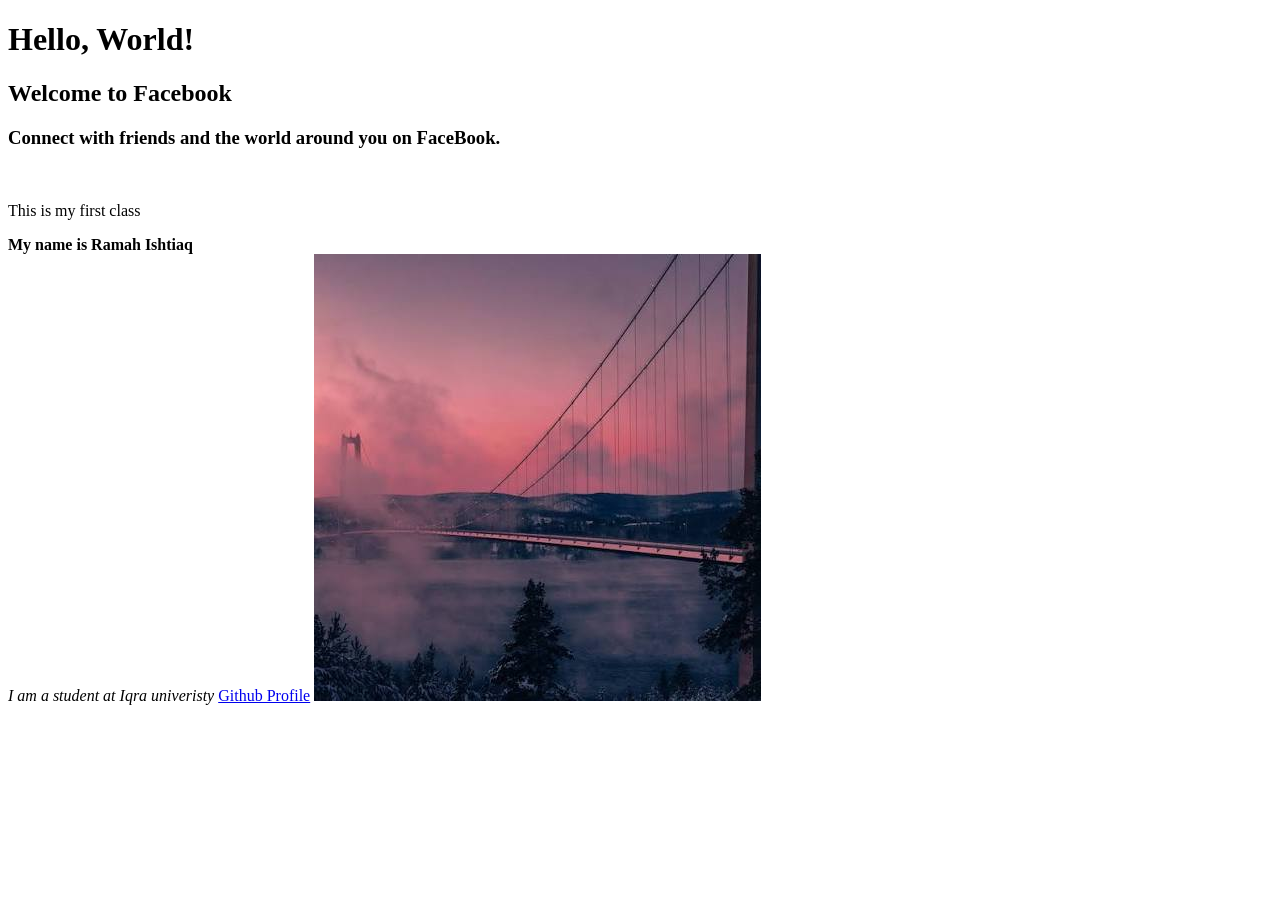
<file: index.html>
<!DOCTYPE html>
<html lang="en">
<head>
    <meta charset="UTF-8">
    <meta name="viewport" content="width=device-width, initial-scale=1.0">
    <title>Document</title>
</head>
<body>
   <h1>Hello, World!</h1>
    <h2>Welcome to Facebook</h2>
    <h3>Connect with friends and the world around you on FaceBook.</h3><br>
    <p>This is my first class</p>
    <strong>My name is Ramah Ishtiaq</strong> <br>
    <em>I am a student at Iqra univeristy</em> 
    <a href="https://github.com/ramahishtiaq-ux/learning-web2026">Github Profile</a>
    <img src="images.jpg" alt="aesthetic pic">
</body>
</html>
</file>
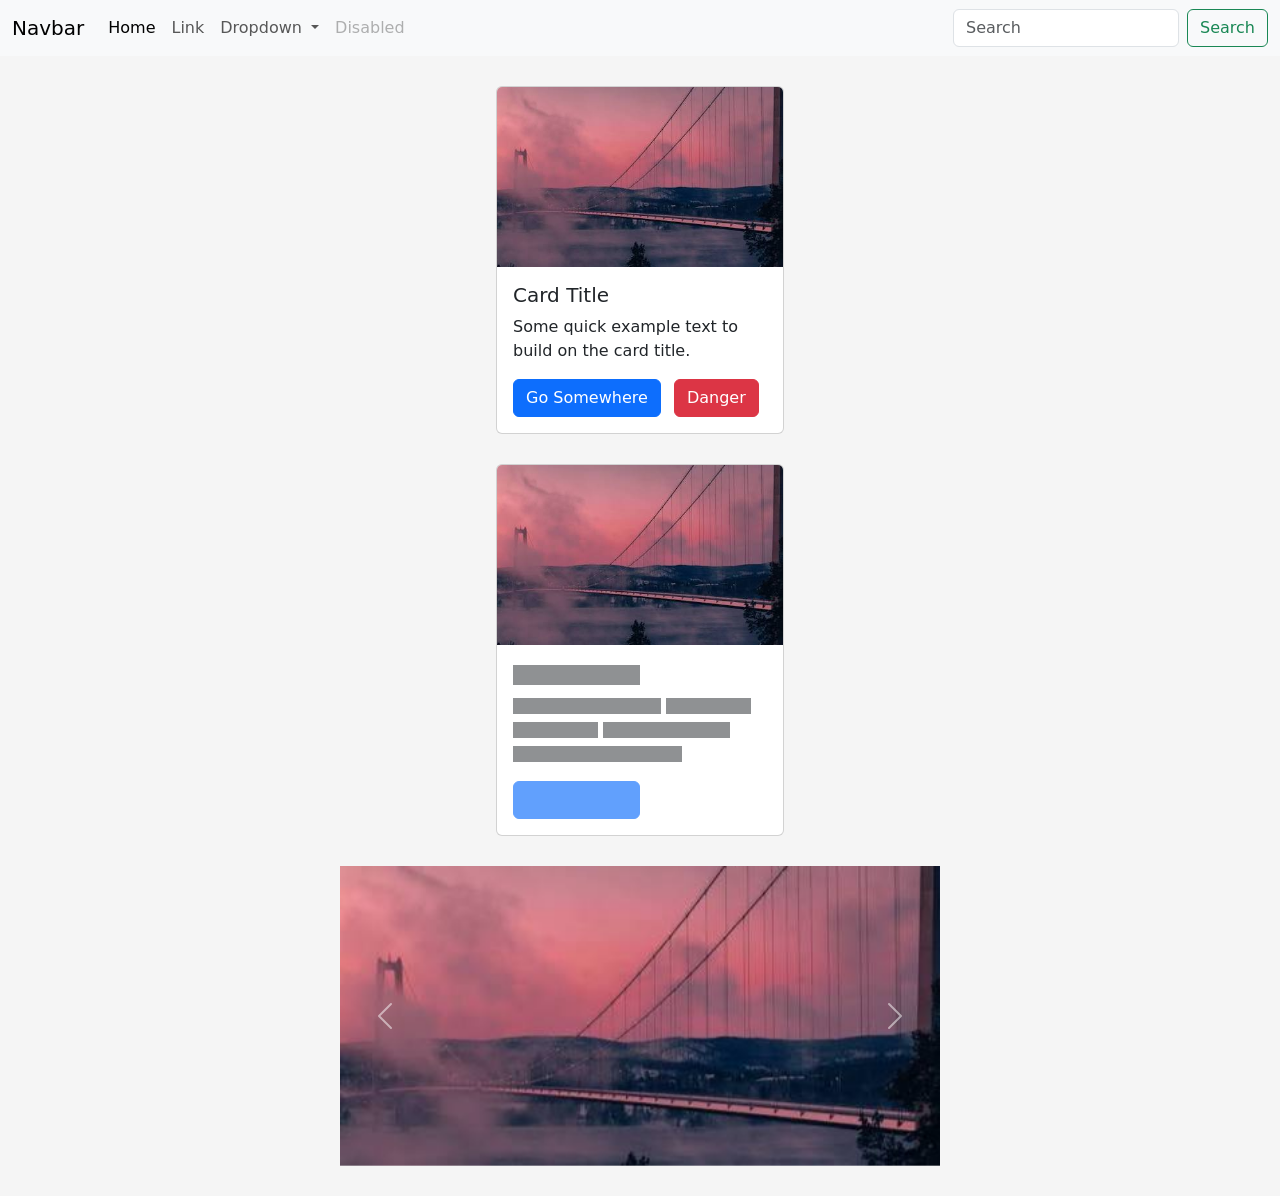
<file: bootstrap.html>
<!DOCTYPE html>
<html lang="en">

<head>

    <meta charset="UTF-8">

    <meta name="viewport" content="width=device-width, initial-scale=1.0">

    <title>Bootstrap Website</title>


    <!-- Bootstrap CSS Link -->

    <link
        href="https://cdn.jsdelivr.net/npm/bootstrap@5.3.8/dist/css/bootstrap.min.css"
        rel="stylesheet">


    <!-- External CSS File Link -->

    <link rel="stylesheet" href="style.css">


</head>


<body>


    <!-- NAVBAR START -->

    <nav class="navbar navbar-expand-lg bg-body-tertiary">

        <div class="container-fluid">

            <a class="navbar-brand" href="#">
                Navbar
            </a>


            <button class="navbar-toggler"
                type="button"
                data-bs-toggle="collapse"
                data-bs-target="#navbarSupportedContent"
                aria-controls="navbarSupportedContent"
                aria-expanded="false"
                aria-label="Toggle navigation">

                <span class="navbar-toggler-icon"></span>

            </button>


            <div class="collapse navbar-collapse"
                id="navbarSupportedContent">


                <ul class="navbar-nav me-auto mb-2 mb-lg-0">


                    <li class="nav-item">

                        <a class="nav-link active"
                            aria-current="page"
                            href="#">

                            Home

                        </a>

                    </li>


                    <li class="nav-item">

                        <a class="nav-link"
                            href="#">

                            Link

                        </a>

                    </li>


                    <li class="nav-item dropdown">

                        <a class="nav-link dropdown-toggle"
                            href="#"
                            role="button"
                            data-bs-toggle="dropdown"
                            aria-expanded="false">

                            Dropdown

                        </a>


                        <ul class="dropdown-menu">


                            <li>

                                <a class="dropdown-item"
                                    href="#">

                                    Action

                                </a>

                            </li>


                            <li>

                                <a class="dropdown-item"
                                    href="#">

                                    Another action

                                </a>

                            </li>


                            <li>

                                <hr class="dropdown-divider">

                            </li>


                            <li>

                                <a class="dropdown-item"
                                    href="#">

                                    Something else here

                                </a>

                            </li>


                        </ul>

                    </li>


                    <li class="nav-item">

                        <a class="nav-link disabled"
                            aria-disabled="true">

                            Disabled

                        </a>

                    </li>


                </ul>


                <!-- SEARCH BAR -->

                <form class="d-flex"
                    role="search">


                    <input class="form-control me-2"
                        type="search"
                        placeholder="Search"
                        aria-label="Search">


                    <button class="btn btn-outline-success"
                        type="submit">

                        Search

                    </button>


                </form>


            </div>

        </div>

    </nav>

    <!-- NAVBAR END -->


    <!-- NORMAL CARD -->

    <div class="card">

        <img src="images.jpg"
            class="card-img-top"
            alt="Card Image">


        <div class="card-body">


            <h5 class="card-title">

                Card Title

            </h5>


            <p class="card-text">

                Some quick example text to build
                on the card title.

            </p>


            <!-- PRIMARY BUTTON -->

            <a href="#"
                class="btn btn-primary">

                Go Somewhere

            </a>


            <!-- DANGER BUTTON -->

            <a href="#"
                class="btn btn-danger ms-2">

                Danger

            </a>


        </div>

    </div>

    <!-- NORMAL CARD END -->


    <!-- PLACEHOLDER CARD -->

    <div class="card"
        aria-hidden="true">


        <img src="images.jpg"
            class="card-img-top"
            alt="Image">


        <div class="card-body">


            <h5 class="card-title placeholder-glow">

                <span class="placeholder col-6"></span>

            </h5>


            <p class="card-text placeholder-glow">


                <span class="placeholder col-7"></span>

                <span class="placeholder col-4"></span>

                <span class="placeholder col-4"></span>

                <span class="placeholder col-6"></span>

                <span class="placeholder col-8"></span>


            </p>


            <a class="btn btn-primary disabled placeholder col-6"
                aria-disabled="true">

            </a>


        </div>

    </div>

    <!-- PLACEHOLDER CARD END -->


    <!-- CAROUSEL START -->

    <div id="carouselExample"
        class="carousel slide">


        <div class="carousel-inner">


            <!-- IMAGE 1 -->

            <div class="carousel-item active">

                <img src="images.jpg"
                    class="d-block w-100"
                    alt="Image 1">

            </div>


            <!-- IMAGE 2 -->

            <div class="carousel-item">

                <img src="images.jpg"
                    class="d-block w-100"
                    alt="Image 2">

            </div>


            <!-- IMAGE 3 -->

            <div class="carousel-item">

                <img src="images.jpg"
                    class="d-block w-100"
                    alt="Image 3">

            </div>


        </div>


        <!-- PREVIOUS BUTTON -->

        <button class="carousel-control-prev"
            type="button"
            data-bs-target="#carouselExample"
            data-bs-slide="prev">

            <span class="carousel-control-prev-icon"
                aria-hidden="true">

            </span>

            <span class="visually-hidden">

                Previous

            </span>

        </button>


        <!-- NEXT BUTTON -->

        <button class="carousel-control-next"
            type="button"
            data-bs-target="#carouselExample"
            data-bs-slide="next">

            <span class="carousel-control-next-icon"
                aria-hidden="true">

            </span>

            <span class="visually-hidden">

                Next

            </span>

        </button>


    </div>

    <!-- CAROUSEL END -->


    <!-- Bootstrap JavaScript -->

    <script
        src="https://cdn.jsdelivr.net/npm/bootstrap@5.3.8/dist/js/bootstrap.bundle.min.js">
    </script>


</body>

</html>
</file>
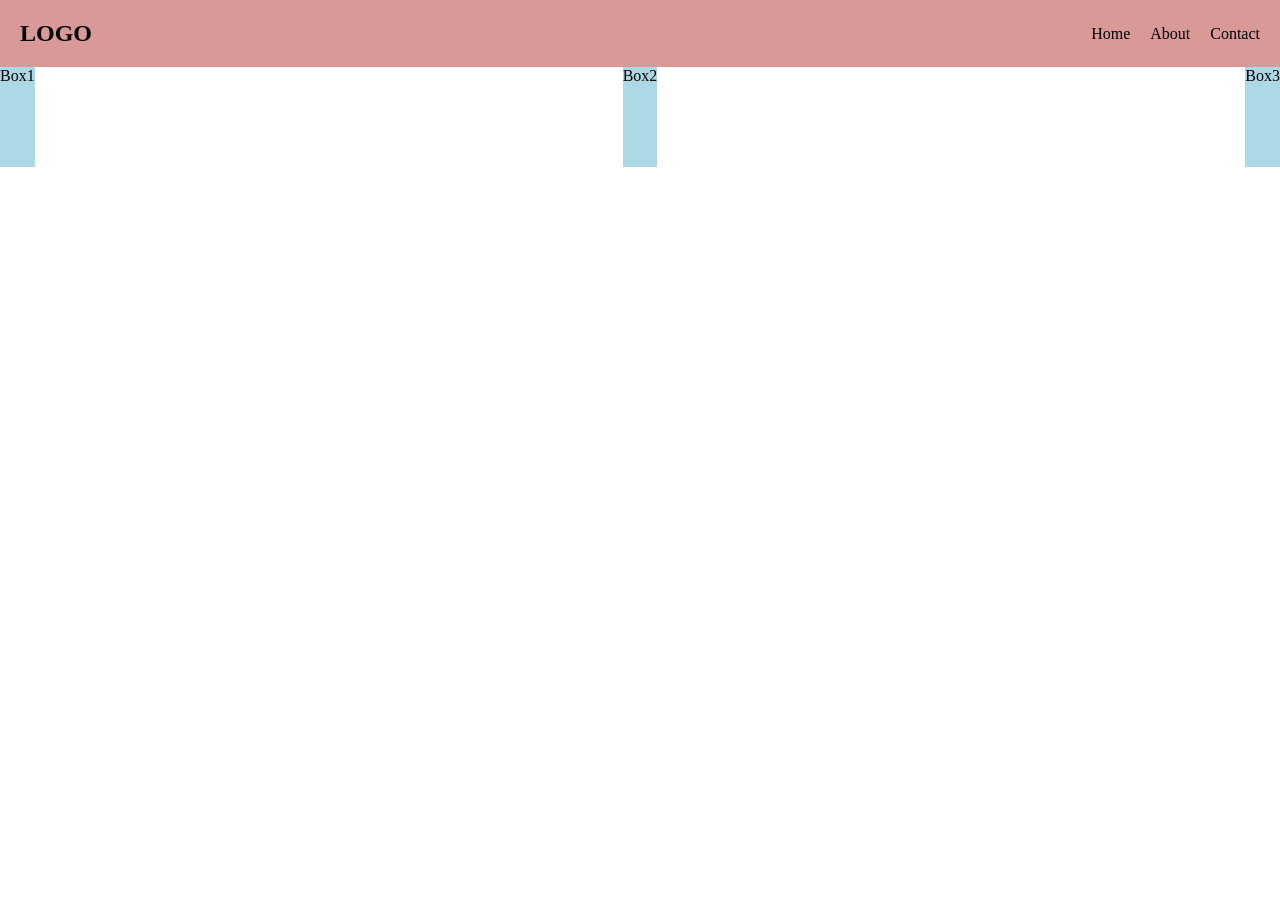
<file: day5.html>
<!DOCTYPE html>
<html lang="en">
<head>
    <meta charset="UTF-8">
    <meta name="viewport" content="width=device-width, initial-scale=1.0">
    <title>Document</title>
    <link rel="stylesheet" href="day5.css">
</head>
<body>
    <nav class="navbar">
        <h2>LOGO</h2>
        <div class="links">
            <a href="home.html">Home</a>
            <a href="About.html">About</a>
            <a href="Contact.html">Contact</a>
        </div>
        
    </nav>
    <div class="container">
        <div class="box">Box1</div>
        <div class="box">Box2</div>
        <div class="box">Box3</div>
    </div>
</body>
</html>
</file>
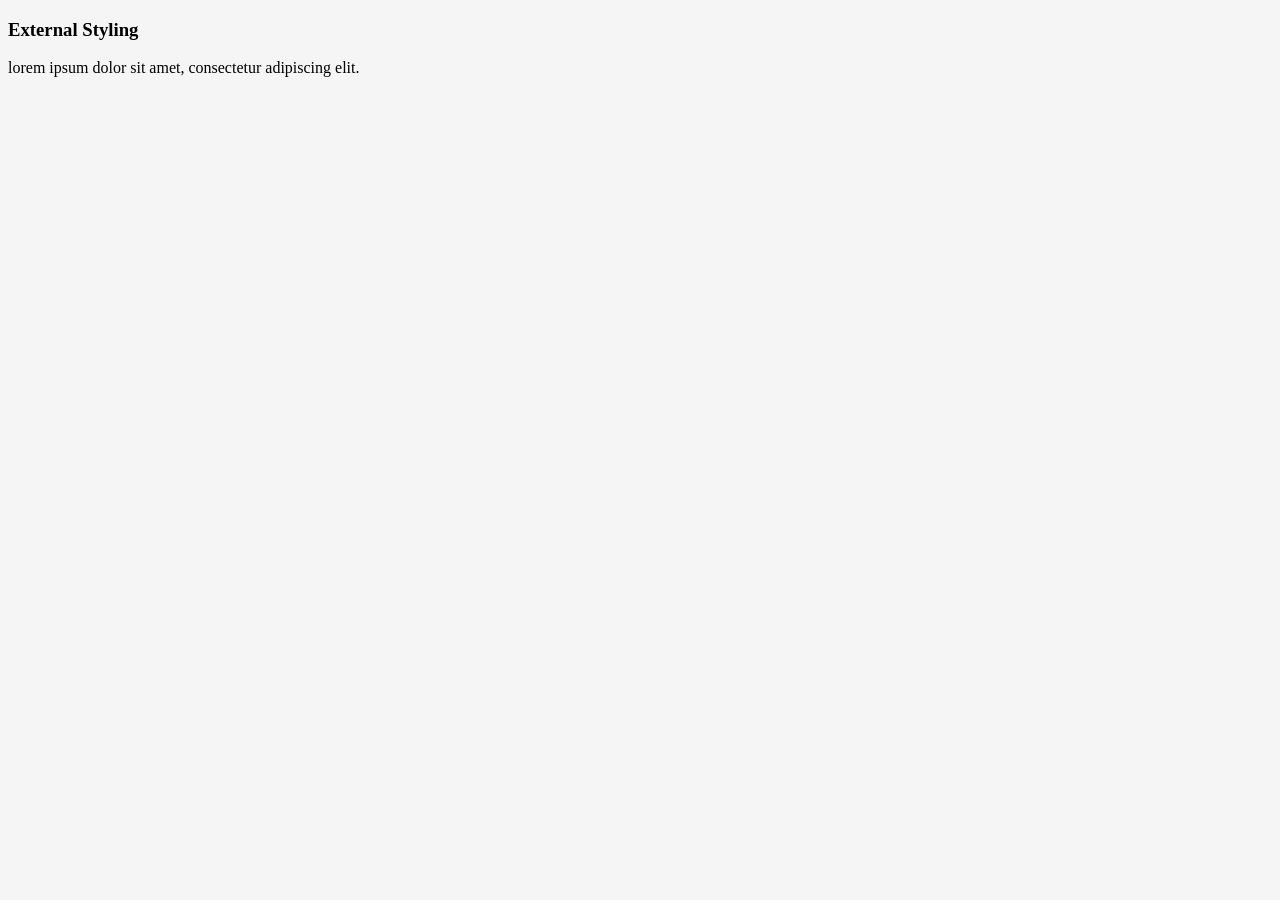
<file: external-styling.html>
<!DOCTYPE html>
<html lang="en">
<head>
    <meta charset="UTF-8">
    <meta name="viewport" content="width=device-width, initial-scale=1.0">
    <title>Document</title>
    <link rel="stylesheet" href="style.css">
</head>

<body>
    <h3 class="heading3">External Styling</h3>
    <p class="paragraph">lorem ipsum dolor sit amet, consectetur adipiscing elit.</p>
</body>
</html>
</file>
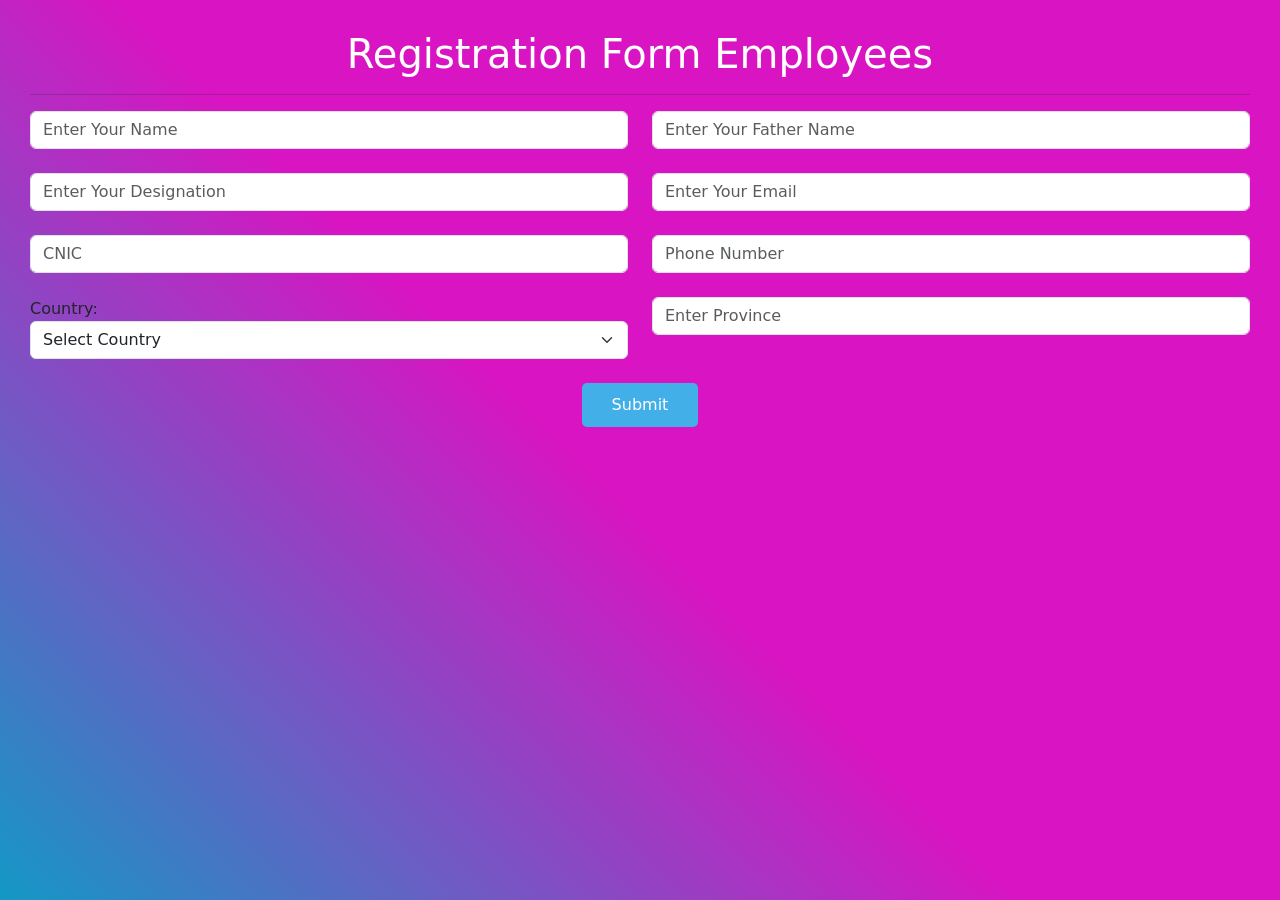
<file: form.html>
<!doctype html>
<html lang="en">
<head>
    <meta charset="utf-8">
    <meta name="viewport" content="width=device-width, initial-scale=1">
    <title>Validation</title>

    <link href="https://cdn.jsdelivr.net/npm/bootstrap@5.3.2/dist/css/bootstrap.min.css" rel="stylesheet">

    <style>
        .container-fluid{
            background: linear-gradient(45deg, rgb(19, 152, 197) 0%, rgb(217, 20, 194) 47%);
            padding:30px;
            min-height:100vh;
        }

        h1{
            text-align:center;
            color:white;
        }

        .submit{
            padding:10px 30px;
            border:none;
            background:#43afe9;
            color:#fff;
            border-radius:5px;
        }

        .a{
            text-align:center;
        }
    </style>
</head>

<body>

<div class="container-fluid">

    <h1>Registration Form Employees</h1>
    <hr>

    <form id="forms">

        <div class="row">

            <!-- Name -->
            <div class="col-md-6 col-12 mb-4">
                <input type="text" class="form-control" id="efname" placeholder="Enter Your Name">
                <div class="error text-danger"></div>
            </div>

            <!-- Father Name -->
            <div class="col-md-6 col-12 mb-4">
                <input type="text" class="form-control" id="fathername" placeholder="Enter Your Father Name">
                <div class="error7 text-danger"></div>
            </div>

            <!-- Designation -->
            <div class="col-md-6 col-12 mb-4">
                <input type="text" class="form-control" id="edname" placeholder="Enter Your Designation">
                <div class="error1 text-danger"></div>
            </div>

            <!-- Email -->
            <div class="col-md-6 col-12 mb-4">
                <input type="email" class="form-control" id="emname" placeholder="Enter Your Email">
                <div class="error2 text-danger"></div>
            </div>

            <!-- CNIC -->
            <div class="col-md-6 col-12 mb-4">
                <input type="number" class="form-control" id="ecname" placeholder="CNIC">
                <div class="error3 text-danger"></div>
            </div>

            <!-- Phone -->
            <div class="col-md-6 col-12 mb-4">
                <input type="number" class="form-control" id="ephname" placeholder="Phone Number">
                <div class="error4 text-danger"></div>
            </div>

            <!-- Country -->
            <div class="col-md-6 col-12 mb-4">
                <label>Country:</label>
                <select id="econame" class="form-select">
                    <option value="">Select Country</option>
                    <option>Pakistan</option>
                    <option>India</option>
                </select>

                <div class="error5 text-danger"></div>
            </div>

            <!-- Province -->
            <div class="col-md-6 col-12 mb-4">
                <input type="text" class="form-control" id="epname" placeholder="Enter Province">
                <div class="error6 text-danger"></div>
            </div>

            <div class="a">
                <input class="submit" type="submit" value="Submit">
            </div>

        </div>

    </form>

</div>

<script>

const myForm = document.querySelector('#forms');

const nameInput = document.querySelector('#efname');
const fatherInput = document.querySelector('#fathername');
const desInput = document.querySelector('#edname');
const emailInput = document.querySelector('#emname');
const cnicInput = document.querySelector('#ecname');
const phoneInput = document.querySelector('#ephname');
const counInput = document.querySelector('#econame');
const provInput = document.querySelector('#epname');

const mError = document.querySelector('.error');
const fatherError = document.querySelector('.error7');
const desError = document.querySelector('.error1');
const emailError = document.querySelector('.error2');
const cnicError = document.querySelector('.error3');
const phoneError = document.querySelector('.error4');
const counError = document.querySelector('.error5');
const proError = document.querySelector('.error6');

myForm.addEventListener('submit', onSubmit);

function onSubmit(e){

    e.preventDefault();

    // Name
    if(nameInput.value==""){
        mError.style.display="block";
        mError.innerHTML="<p>Please Enter Your Name.</p>";
    }
    else{
        mError.style.display="none";
    }

    // Father Name
    if(fatherInput.value==""){
        fatherError.style.display="block";
        fatherError.innerHTML="<p>Please Enter Your Father Name.</p>";
    }
    else{
        fatherError.style.display="none";
    }

    // Designation
    if(desInput.value==""){
        desError.style.display="block";
        desError.innerHTML="<p>Please Enter Designation.</p>";
    }
    else{
        desError.style.display="none";
    }

    // Email
    if(emailInput.value==""){
        emailError.style.display="block";
        emailError.innerHTML="<p>Please Enter Email.</p>";
    }
    else{
        emailError.style.display="none";
    }

    // CNIC
    if(cnicInput.value==""){
        cnicError.style.display="block";
        cnicError.innerHTML="<p>Please Enter CNIC.</p>";
    }
    else{
        cnicError.style.display="none";
    }

    // Phone
    if(phoneInput.value==""){
        phoneError.style.display="block";
        phoneError.innerHTML="<p>Please Enter Phone Number.</p>";
    }
    else{
        phoneError.style.display="none";
    }

    // Country
    if(counInput.value==""){
        counError.style.display="block";
        counError.innerHTML="<p>Please Select Your Country.</p>";
    }
    else{
        counError.style.display="none";
    }

    // Province
    if(provInput.value==""){
        proError.style.display="block";
        proError.innerHTML="<p>Please Enter Province.</p>";
    }
    else{
        proError.style.display="none";
    }

}

</script>

</body>
</html>
</file>
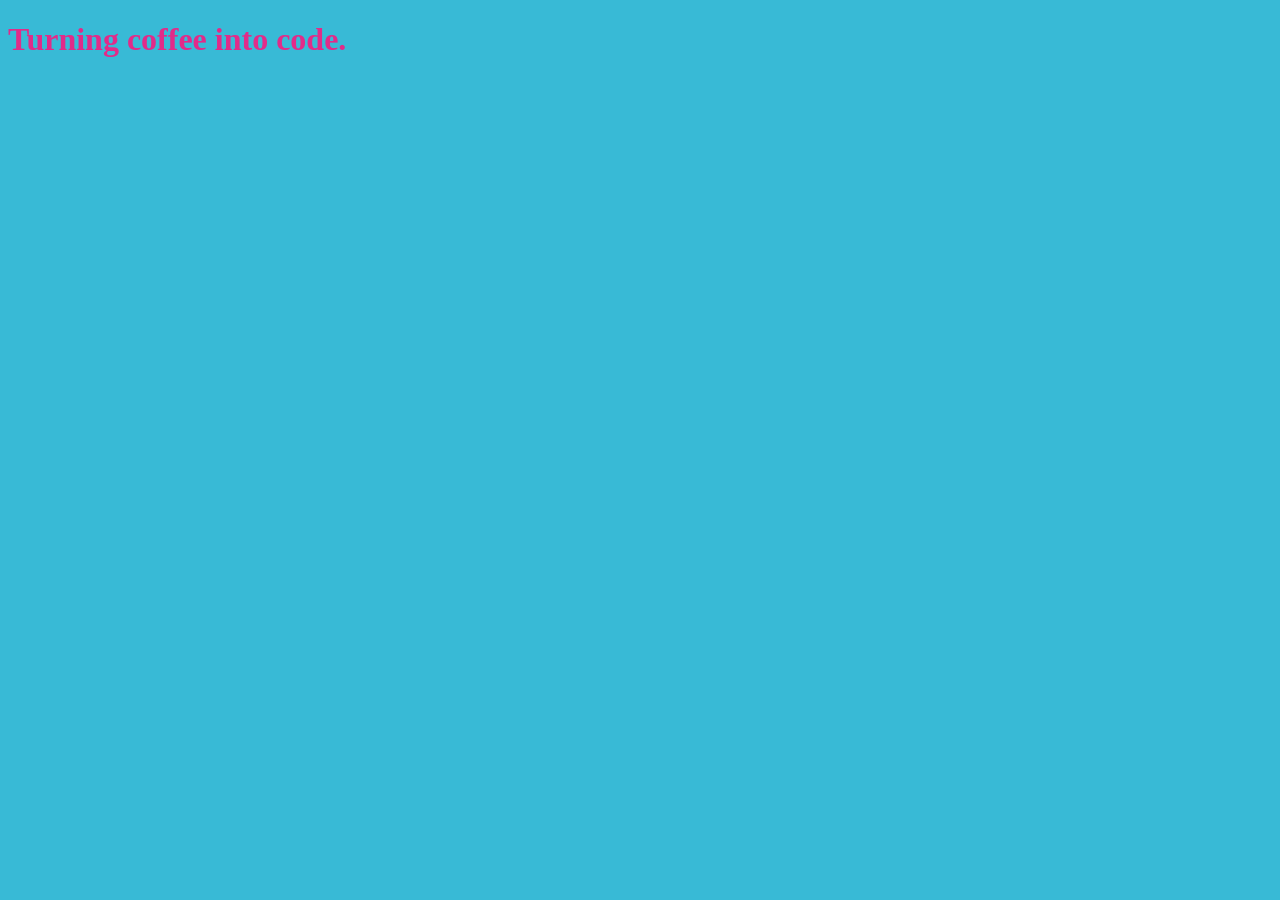
<file: inline-styling.html>
<!DOCTYPE html>
<html lang="en">
<head>
    <meta charset="UTF-8">
    <meta name="viewport" content="width=device-width, initial-scale=1.0">
    <title>Document</title>
</head>
<body style="background-color: rgba(19, 173, 207, 0.841)">
    <h1 style="color: rgb(226, 43, 137);">Turning coffee into code.</h1>
</body>
</html>
</file>
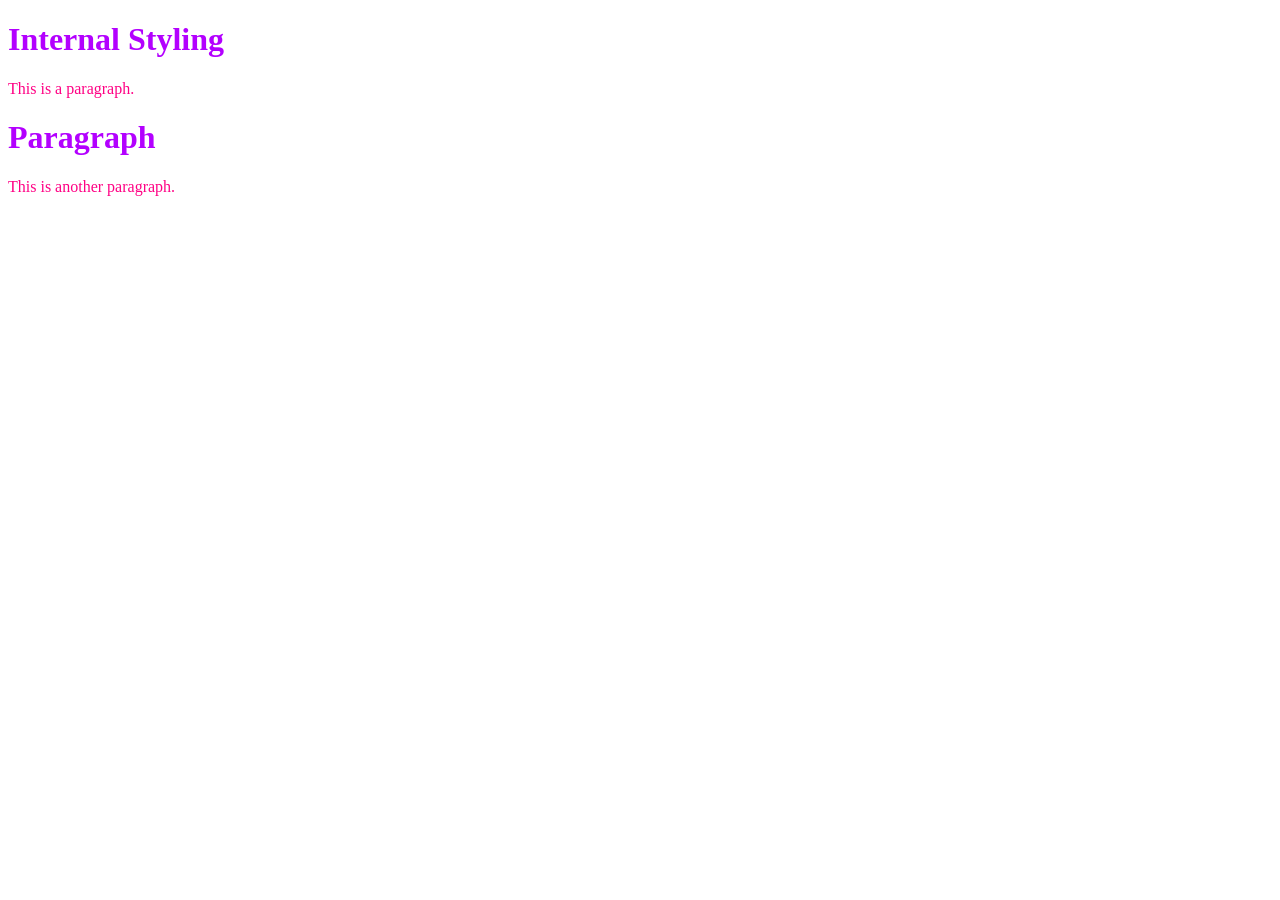
<file: internal-styling.html>
<!DOCTYPE html>
<html lang="en">
<head>
    <meta name="viewport" content="width=device-width, initial-scale=1.0">
    <title>Document</title>

    <style>
        h1 {
            color: rgb(179, 0, 255);
        }

        p {
            color: rgb(255, 0, 132);
        }
    </style>
</head>

<body>
    <h1>Internal Styling</h1>
    <p>This is a paragraph.</p>

    <h1>Paragraph</h1>
    <p>This is another paragraph.</p>
</body>
</html>
</file>
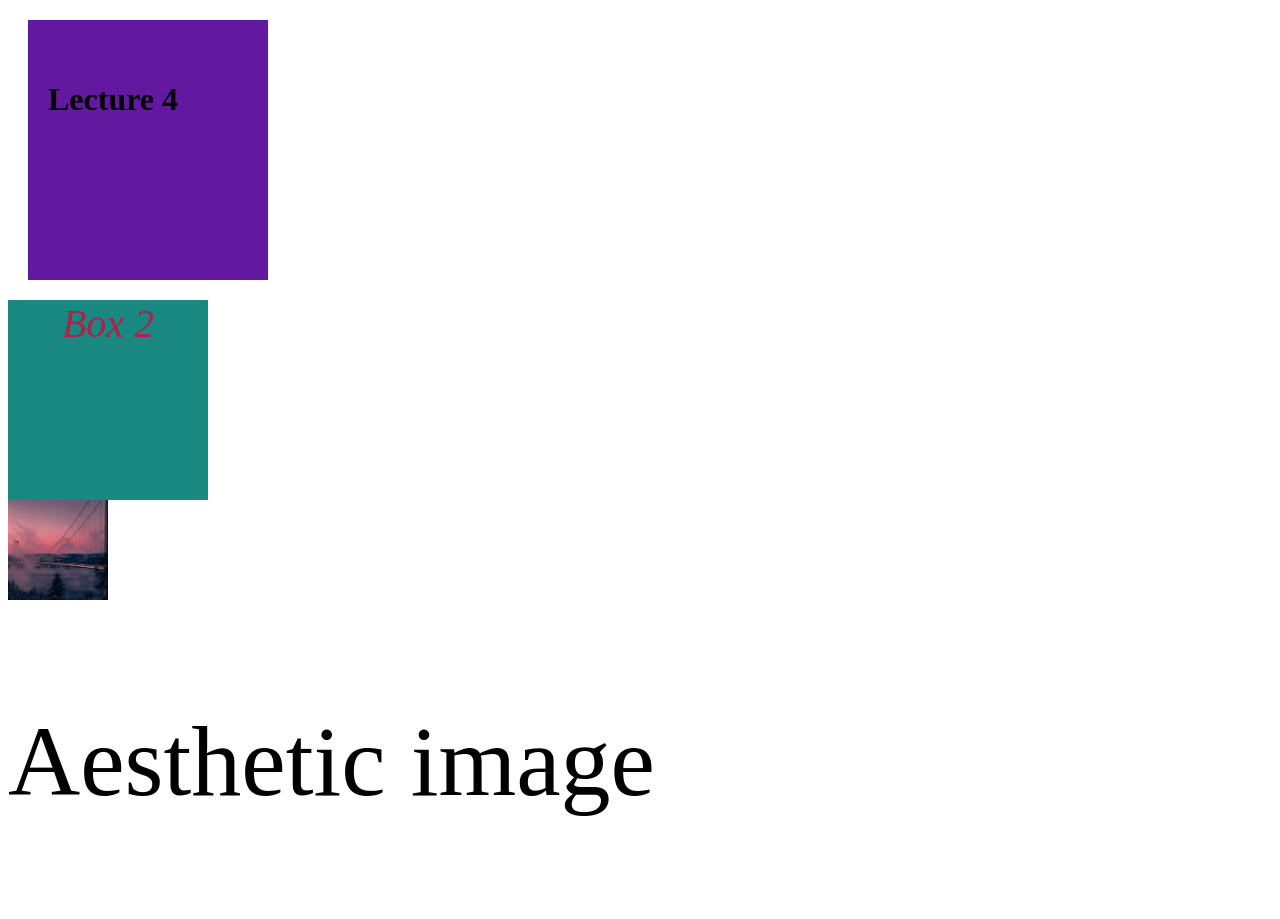
<file: lecture-4.html>
<!DOCTYPE html>
<html lang="en">
<head>
    <meta charset="UTF-8">
    <meta name="viewport" content="width=device-width, initial-scale=1.0">
    <title>Document</title>
    <link rel="stylesheet" href="lecture4.css">
</head>
<body>
    <div class="lecture4">
        <h1>Lecture 4</h1>
    </div>
    <div class="Box2">
        Box 2
    </div>
    <div class="AestheticImg">
        <img src="images.jpg" alt="Aesthetic image">
        <p>Aesthetic image</p>
    </div>
</body>
</html>
</file>
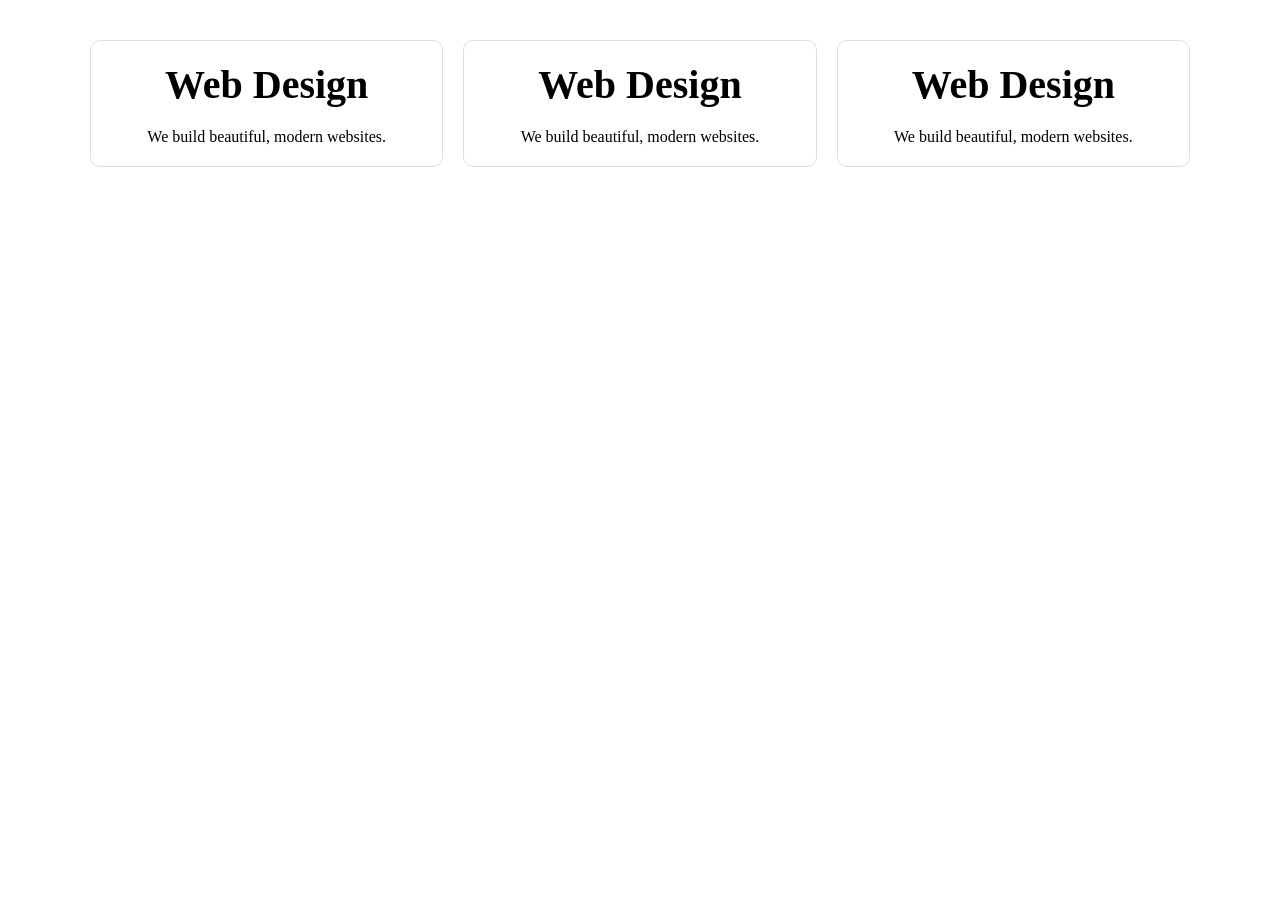
<file: our services.html>
<!DOCTYPE html>
<html lang="en">
<head>
    <meta charset="UTF-8">
    <meta name="viewport" content="width=device-width, initial-scale=1.0">
    <title>Document</title>

    <link rel="stylesheet" href="day5.css">
</head>

<body>

    <div class="container-services">

        <div class="card">
            <h3>Web Design</h3>
            <p>We build beautiful, modern websites.</p>
        </div>

        <div class="card">
            <h3>Web Design</h3>
            <p>We build beautiful, modern websites.</p>
        </div>

        <div class="card">
            <h3>Web Design</h3>
            <p>We build beautiful, modern websites.</p>
        </div>

    </div>

</body>
</html>
</file>
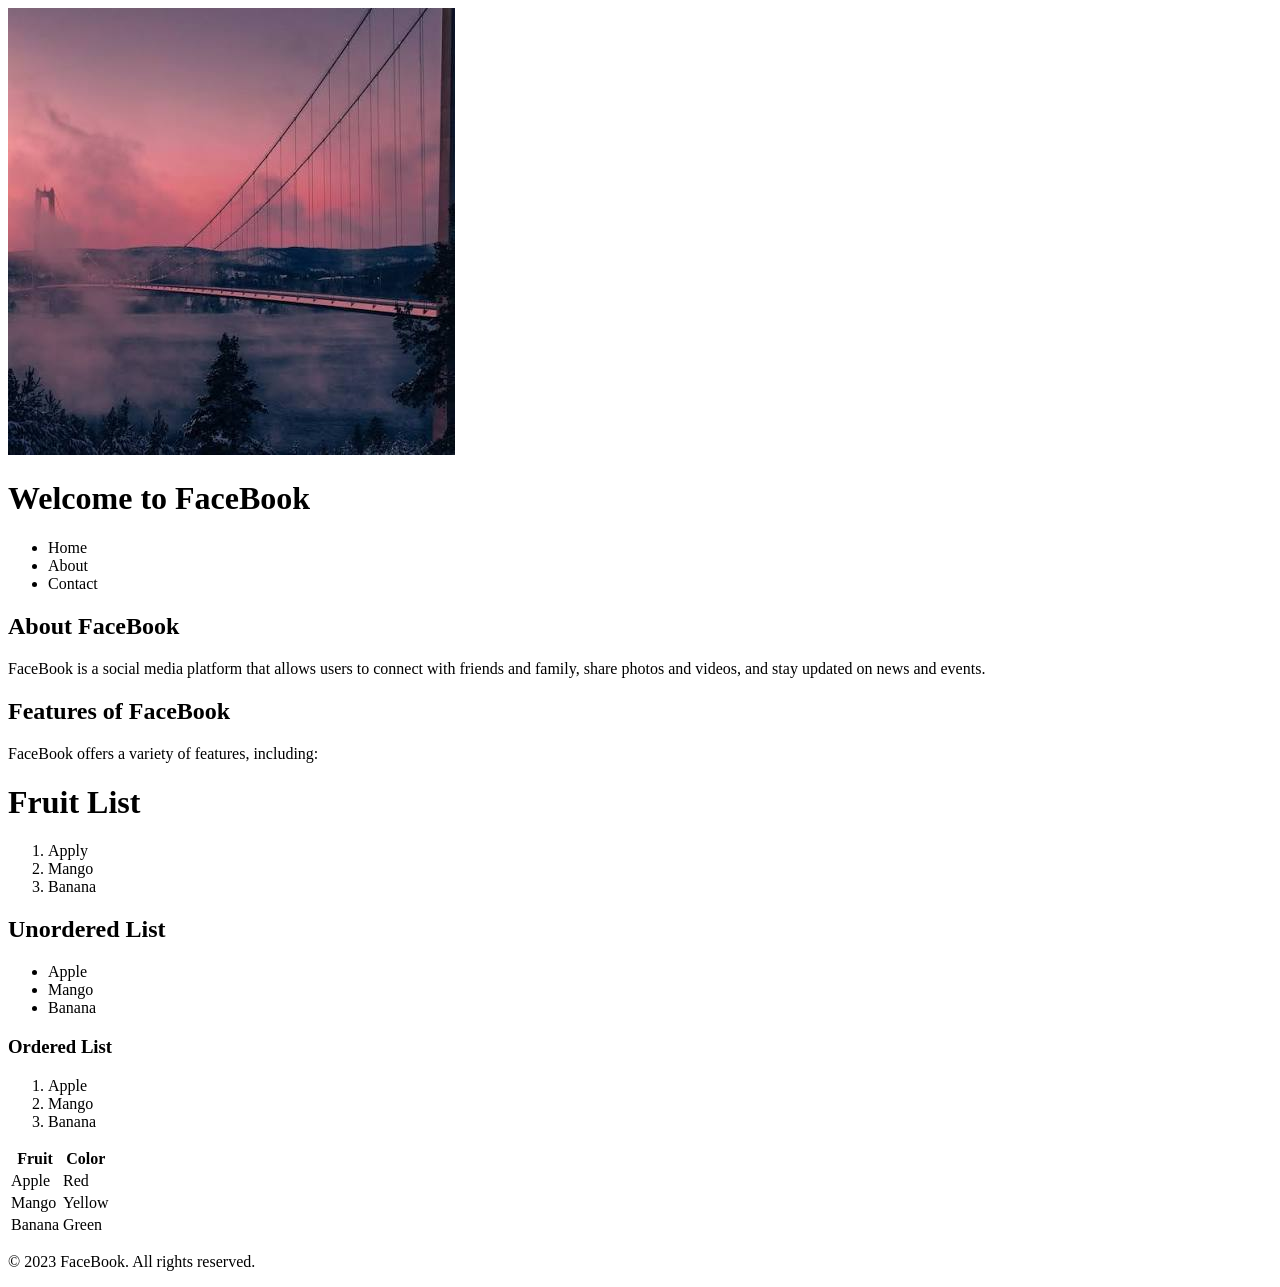
<file: structure.html>
<!DOCTYPE html>
<html lang="en">
<head>
    <meta charset="UTF-8">
    <meta name="viewport" content="width=device-width, initial-scale=1.0">
    <title>Document</title>
</head>
<body>
     <header>
            <img src="images.jpg" alt="aesthetic">
            <h1>Welcome to FaceBook</h1>
            <nav>
                <ul>
                    <li>Home</li>
                    <li>About</li>
                    <li>Contact</li>
                </ul>
            </nav>
        </header>
        <section>
            <h1>About FaceBook</h1>
            <p>FaceBook is a social media platform that allows users to connect with friends and family, share photos and videos, and stay updated on news and events.</p>
        </section>
        <main>
            <h2>Features of FaceBook</h2>
            <p>FaceBook offers a variety of features, including:</p>
        </main>
       
        
    <h1>Fruit List</h1>
    <ol>
        <li>Apply</li>
        <li>Mango</li>
        <li>Banana</li>
    </ol>
    <h2>Unordered List</h2>
    <ul>
        <li>Apple</li>
        <li>Mango</li>
        <li>Banana</li>
    </ul>
    <div>
        <h3>Ordered List</h3>
        <ol>
            <li>Apple</li>
            <li>Mango</li>
            <li>Banana</li>
        </ol>
    </div>
    <table>
        <tr>
            <th>Fruit</th>
            <th>Color</th>
        </tr>
        <tr>
            <td>Apple</td>
            <td>Red</td>
        </tr>
        <tr>
            <td>Mango</td>
            <td>Yellow</td>
        </tr>
        <tr>
            <td>Banana</td>
            <td>Green</td>
        </tr>
    </table>
     <footer>
            <p>&copy; 2023 FaceBook. All rights reserved.</p>
        </footer>
</body>
</html>
</file>
<file: style.css>
/* Whole page */

body {
    background-color: #f5f5f5;
}


/* Normal Card */

.card {
    width: 18rem;
    margin: 30px auto;
}


/* Card Image */

.card-img-top {
    height: 180px;
    object-fit: cover;
}


/* Carousel */

#carouselExample {
    width: 600px;
    margin: 30px auto;
}


/* Carousel Images */

.carousel-item img {
    height: 300px;
    object-fit: cover;
}
</file>
<file: day5.css>
*{
    margin: 0;
    padding: 0;
    box-sizing: border-box;
}

/* Previous Container */
.container{
    display: flex;
    justify-content: space-between;
}

.box{
    height: 100px;
    background-color: lightblue;
    justify-content: center;
}

/* Navbar */
.navbar{
    display: flex;
    justify-content: space-between;
    align-items: center;
    padding: 20px;
    background-color: #d99999;
}

.links{
    display: flex;
    gap: 20px;
}

.links a{
    text-decoration: none;
    color: black;
}

/* Services Section */
.container-services{
    width: 90%;
    max-width: 1100px;
    margin: 0 auto;
    padding: 40px 0;

    display: flex;
    gap: 20px;
}

h3{
    text-align: center;
    font-size: 40px;
}

.card{
    flex: 1;
    background-color: white;
    padding: 20px;
    border: 1px solid #ddd;
    border-radius: 10px;
}

.card p{
    text-align: center;
    margin-top: 20px;
}

/* Responsive Part */
@media (max-width: 768px){

    .container-services{
        flex-direction: column;
    }

}
</file>
<file: lecture4.css>
.lecture4 {
    background-color: rgb(99, 25, 159);
    width: 200px;
    height: 200px;
    padding: 20px;
    padding-top: 40px;
    margin: 20px;
}

.Box2 {
    background-color: rgb(24, 136, 128);
    font-style: italic;
    font-size: 40px;
    color: rgb(172, 34, 73);
    height: 200px;
    width: 200px;
    text-align: center;
}

.AestheticImg img {
    height: 100px;
    width: 100px;
}

.AestheticImg p {
    font-size: 100px;
}
</file>
